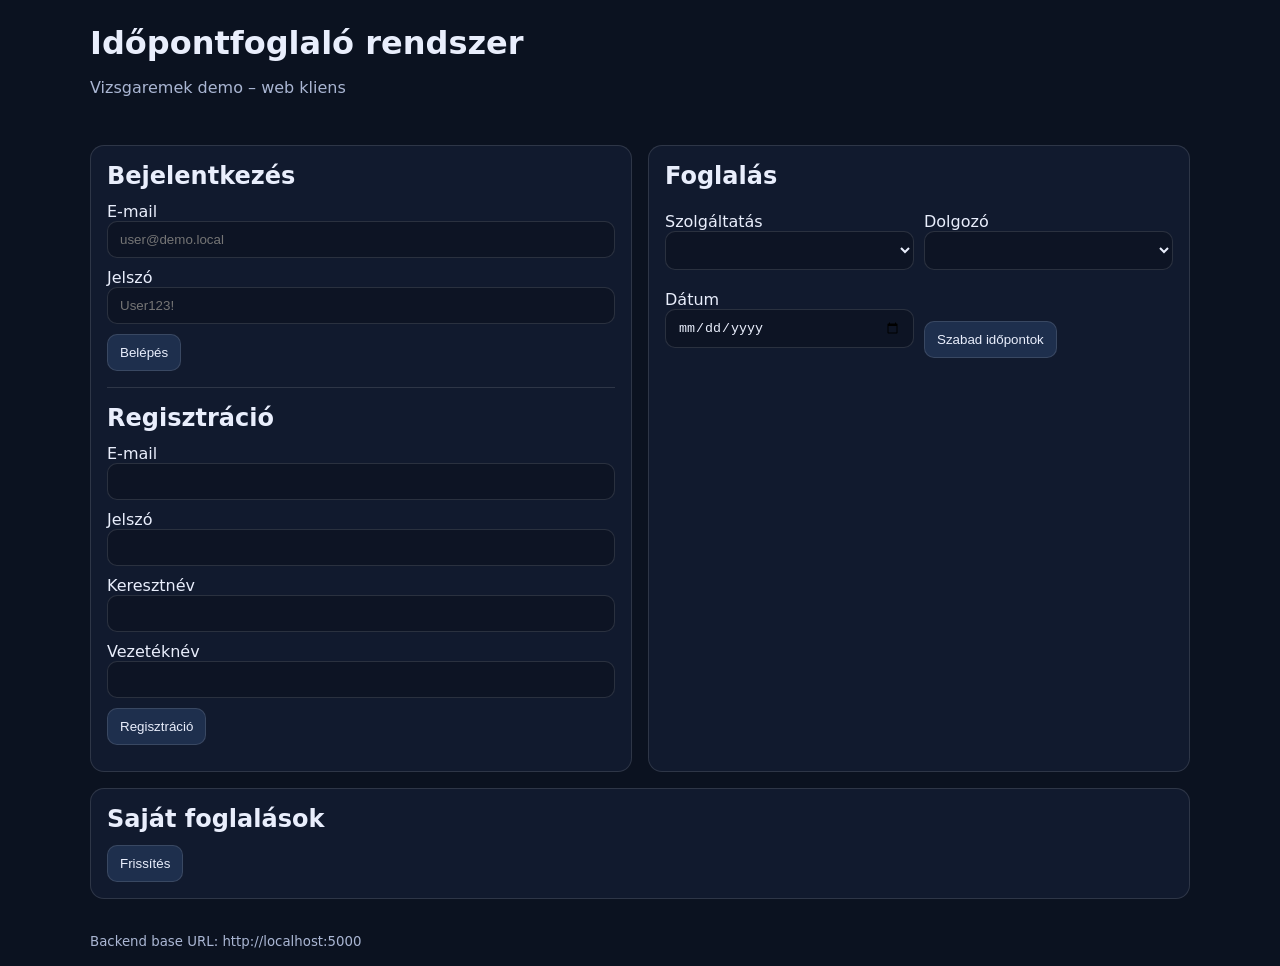
<file: index.html>
<!doctype html>
<html lang="hu">
<head>
  <meta charset="utf-8" />
  <meta name="viewport" content="width=device-width, initial-scale=1" />
  <title>Időpontfoglaló</title>
  <link rel="stylesheet" href="css/style.css" />
</head>
<body>
  <header class="container">
    <h1>Időpontfoglaló rendszer</h1>
    <p class="muted">Vizsgaremek demo – web kliens</p>
  </header>

  <main class="container grid">
    <section class="card">
      <h2>Bejelentkezés</h2>
      <form id="loginForm">
        <label>E-mail
          <input type="email" id="loginEmail" required placeholder="user@demo.local" />
        </label>
        <label>Jelszó
          <input type="password" id="loginPassword" required placeholder="User123!" />
        </label>
        <button type="submit">Belépés</button>
      </form>

      <hr />

      <h2>Regisztráció</h2>
      <form id="registerForm">
        <label>E-mail
          <input type="email" id="regEmail" required />
        </label>
        <label>Jelszó
          <input type="password" id="regPassword" required />
        </label>
        <label>Keresztnév
          <input type="text" id="regFirstName" />
        </label>
        <label>Vezetéknév
          <input type="text" id="regLastName" />
        </label>
        <button type="submit">Regisztráció</button>
      </form>

      <div class="status" id="authStatus"></div>
    </section>

    <section class="card">
      <h2>Foglalás</h2>

      <div class="row">
        <div class="col">
          <label>Szolgáltatás
            <select id="serviceSelect"></select>
          </label>
        </div>
        <div class="col">
          <label>Dolgozó
            <select id="employeeSelect"></select>
          </label>
        </div>
      </div>

      <div class="row">
        <div class="col">
          <label>Dátum
            <input type="date" id="dateInput" />
          </label>
        </div>
        <div class="col">
          <button id="loadSlotsBtn" type="button">Szabad időpontok</button>
        </div>
      </div>

      <div id="slots" class="slots"></div>

      <div class="status" id="bookingStatus"></div>
    </section>

    <section class="card">
      <h2>Saját foglalások</h2>
      <button id="loadMyAppointmentsBtn" type="button">Frissítés</button>
      <div id="myAppointments"></div>
    </section>
  </main>

  <footer class="container muted">
    <small>Backend base URL: <span id="baseUrlLabel"></span></small>
  </footer>

  <script src="js/config.js"></script>
  <script src="js/api.js"></script>
  <script src="js/app.js"></script>
</body>
</html>
</file>
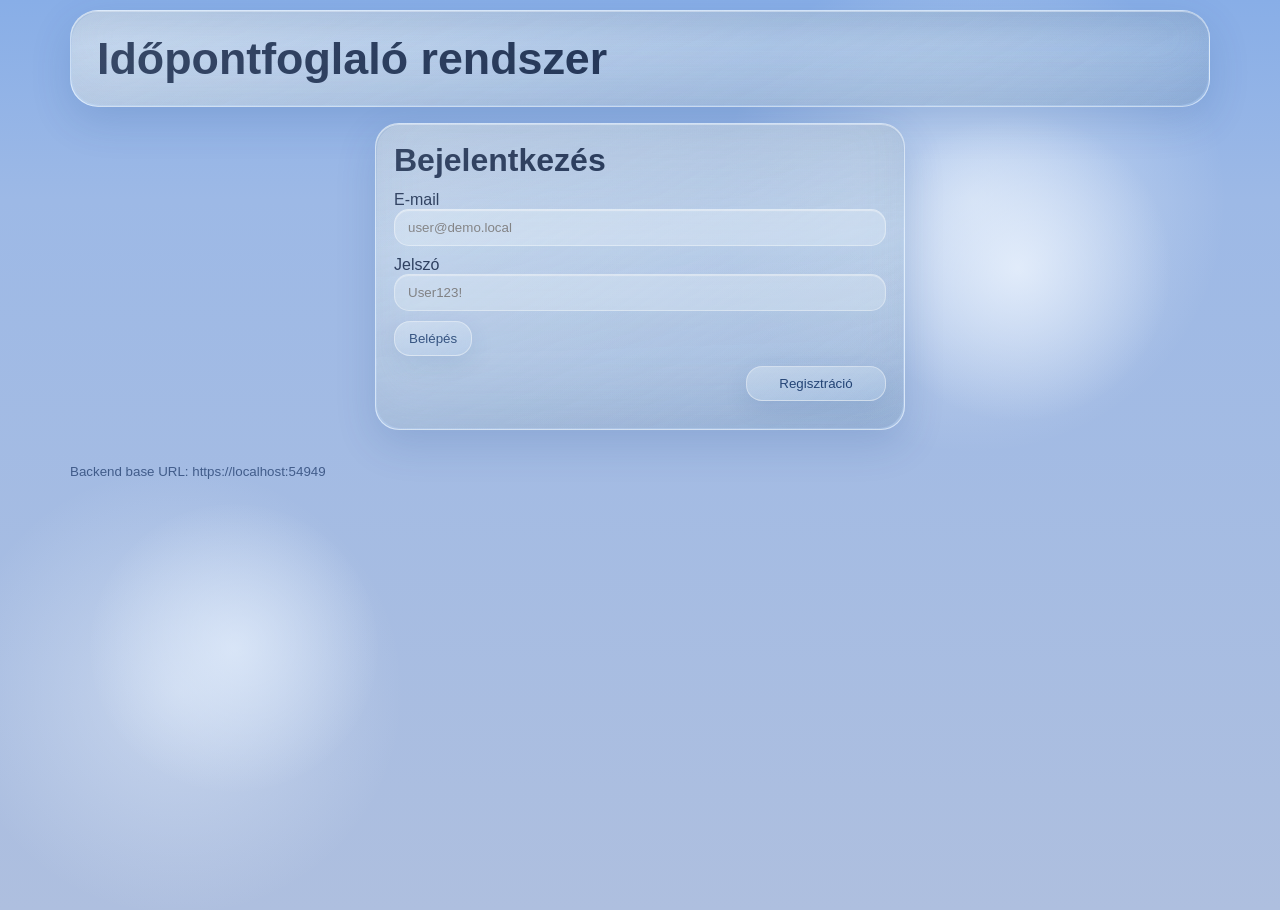
<file: frontend_app/index.html>
<!doctype html>
<html lang="hu">
<head>
  <meta charset="utf-8" />
  <meta name="viewport" content="width=device-width, initial-scale=1" />
  <title>Időpontfoglaló</title>
  <link rel="stylesheet" href="css/style.css" />
</head>
<body>
  <header class="container">
    <h1>Időpontfoglaló rendszer</h1>
    
<div class="header-actions">
      <p id="loginSuccessBanner" class="login-success hidden"></p>
      
    </div>
    <div class="header-actions">
      <button id="openAdminBtn" type="button" class="hidden">Admin felület</button>
      <button id="headerLogoutBtn" type="button" class="hidden">Kijelentkezés</button>
      </div>
  </header>

  <main class="container grid">
    <section class="card" id="authCard">
      <div id="loginView">
        <h2>Bejelentkezés</h2>
        <form id="loginForm">
          <label>E-mail
            <input type="email" id="loginEmail" required placeholder="user@demo.local" />
          </label>
          <label>Jelszó
            <input type="password" id="loginPassword" required placeholder="User123!" />
          </label>
          <button type="submit">Belépés</button>
        </form>

     <div class="auth-switch-row">
          <button id="showRegisterBtn" type="button" class="auth-switch-btn">Regisztráció</button>
        </div>
      </div>


      <div id="registerWrap" class="hidden">
        <h2>Regisztráció</h2>
        <form id="registerForm">
          <label>E-mail
            <input type="email" id="regEmail" required />
          </label>
          <label>Jelszó
            <input type="password" id="regPassword" required />
          </label>
          <label>Keresztnév
            <input type="text" id="regFirstName" />
          </label>
          <label>Vezetéknév
            <input type="text" id="regLastName" />
          </label>
          <button type="submit">Regisztráció</button>
        </form>
        <div class="auth-switch-row">
          <button id="showLoginBtn" type="button" class="auth-switch-btn">← Bejelentkezés</button>
        </div>
      </div>

      <div class="status" id="authStatus"></div>
    </section>

      <section class="booking-workspace booking-panel hidden">
      <section class="card booking-category-card">
        <h2>Helyszín kiválasztása</h2>
        <label>Hova szeretnél időpontot foglalni?
          <select id="categorySelect"></select>
        </label>
        <p class="muted">A kiválasztott helyszínhez tartozó szolgáltatások és dolgozók jelennek meg jobb oldalon.</p>
      </section>

   <section class="card">
        <h2>Foglalás</h2>
            <div class="row">
          <div class="col">
            <label>Szolgáltatás
              <select id="serviceSelect"></select>
            </label>
          </div>
          <div class="col">
            <label>Dolgozó
              <select id="employeeSelect"></select>
            </label>
          </div>
        </div>
        <div class="row">
          <div class="col">
            <label>Dátum
              <input type="date" id="dateInput" />
            </label>
          </div>
          <div class="col">
            <button id="loadSlotsBtn" type="button">Szabad időpontok</button>
          </div>
      </div>

      <div id="slots" class="slots"></div>

           <div class="status" id="bookingStatus"></div>
      </section>

      <section class="card booking-panel hidden">
      <h2>Saját foglalások</h2>
      <button id="loadMyAppointmentsBtn" type="button">Frissítés</button>
      <div id="myAppointments"></div>
    </section>
  </main>

  <div id="adminModal" class="modal hidden" aria-hidden="true">
    <div class="modal-backdrop" id="adminModalCloseBackdrop"></div>
    <div class="modal-dialog card" role="dialog" aria-modal="true" aria-labelledby="adminModalTitle">
      <div class="modal-header">
        <h2 id="adminModalTitle">Admin felület</h2>
        <button id="adminModalCloseBtn" type="button" class="modal-close" aria-label="Bezárás">×</button>
      </div>
      <p class="muted">Csak ADMIN jogosultsággal érhető el.</p>

      <div class="row">
        <div class="col">
          <label>Tól
            <input id="adminDateFrom" type="date" />
          </label>
        </div>
        <div class="col">
          <label>Ig
            <input id="adminDateTo" type="date" />
          </label>
        </div>
      </div>

      <div class="row">
        <button id="loadAdminAppointmentsBtn" type="button">Foglalások lekérése</button>
      </div>

      <div id="adminAppointments"></div>
      <hr />

      <h3>Dolgozók kezelése</h3>
      <form id="employeeForm">
        <input id="employeeId" type="hidden" />

        <div class="row">
          <div class="col">
            <label>Név
              <input id="employeeName" type="text" required />
            </label>
          </div>
          <div class="col">
            <label>E-mail
              <input id="employeeEmail" type="email" placeholder="(opcionális)" />
            </label>
          </div>
          <div class="col">
            <label>Telefonszám
              <input id="employeePhone" type="text" placeholder="(opcionális)" />
            </label>
          </div>
                    <div class="col">
            <label>Helyszín
              <select id="employeeLocation"></select>
            </label>
          </div>
        </div>

        <div class="row">
          <label>
            <input id="employeeIsActive" type="checkbox" checked /> Aktív
          </label>
        </div>

        <div class="row">
          <div class="col">
            <label>Nyújtható szolgáltatások</label>
            <div id="employeeServices" class="row"></div>
          </div>
        </div>

        <div class="row">
          <button id="employeeSaveBtn" type="submit">Dolgozó mentése</button>
          <button id="employeeResetBtn" type="button">Űrlap törlése</button>
        </div>
      </form>
      <hr />
      <h3>Helyszínek kezelése</h3>
      <form id="locationForm">
        <input id="locationId" type="hidden" />
        <div class="row">
          <div class="col">
            <label>Helyszín neve
              <input id="locationName" type="text" required />
            </label>
          </div>
          <div class="col">
            <label>
              <input id="locationIsActive" type="checkbox" checked /> Aktív
            </label>
          </div>
        </div>
        <div class="row">
          <button id="locationSaveBtn" type="submit">Helyszín mentése</button>
          <button id="locationResetBtn" type="button">Űrlap törlése</button>
        </div>
      </form>
      <hr />
      <h3>Szolgáltatások kezelése</h3>
      <form id="serviceForm">
        <input id="serviceId" type="hidden" />
        <div class="row">
          <div class="col">
            <label>Szolgáltatás neve
              <input id="serviceName" type="text" required />
            </label>
          </div>
          <div class="col">
            <label>Leírás
              <input id="serviceDescription" type="text" placeholder="(opcionális)" />
            </label>
          </div>
        </div>

        <div class="row">
          <div class="col">
            <label>Időtartam (perc)
              <input id="serviceDuration" type="number" min="1" required />
            </label>
          </div>
          <div class="col">
            <label>Ár (Ft)
              <input id="servicePrice" type="number" min="0" step="0.01" required />
            </label>
          </div>
          <div class="col">
            <label>
              <input id="serviceIsActive" type="checkbox" checked /> Aktív
            </label>
          </div>
        </div>

        <div class="row">
          <button id="serviceSaveBtn" type="submit">Szolgáltatás mentése</button>
          <button id="serviceResetBtn" type="button">Űrlap törlése</button>
        </div>
      </form>
 <div class="admin-lists-grid">
        

        <section class="admin-list-panel">
          <h4>Dolgozók listája</h4>
          <div id="adminEmployees"></div>
        </section>
            <section class="admin-list-panel">
          <h4>Szolgáltatások listája</h4>
          <div id="adminServices"></div>
        </section>
        <section class="admin-list-panel">
          <h4>Helyszínek listája</h4>
          <div id="adminLocations"></div>
        </section>
      </div>
      <div class="status" id="adminStatus"></div>
    </div>
  </div>

  <footer class="container muted">
    <small>Backend base URL: <span id="baseUrlLabel"></span></small>
  </footer>

  <script src="js/config.js"></script>
  <script src="js/api.js"></script>
  <script src="js/app.js"></script>
</body>
</html>
</file>
<file: css/style.css>
:root{
  --bg:#0b1220;
  --card:#111a2e;
  --text:#e9eefc;
  --muted:#aab6d3;
  --border:rgba(255,255,255,.12);
  --accent:#6aa9ff;
}

*{box-sizing:border-box}
body{
  margin:0;
  font-family: system-ui, -apple-system, Segoe UI, Roboto, Arial, sans-serif;
  background: var(--bg);
  color: var(--text);
}
.container{
  width:min(1100px, 92vw);
  margin:0 auto;
  padding: 16px 0;
}
.grid{
  display:grid;
  grid-template-columns: 1fr;
  gap: 16px;
}
@media (min-width: 900px){
  .grid{ grid-template-columns: 1fr 1fr; }
  .grid section:nth-child(3){ grid-column: span 2; }
}

.card{
  background: var(--card);
  border: 1px solid var(--border);
  border-radius: 14px;
  padding: 16px;
}
h1{margin: 8px 0 0}
h2{margin: 0 0 12px}
label{display:block; margin: 10px 0}
input, select{
  width:100%;
  padding: 10px 12px;
  border-radius: 10px;
  border: 1px solid var(--border);
  background: rgba(0,0,0,.2);
  color: var(--text);
}
button{
  padding: 10px 12px;
  border: 1px solid var(--border);
  background: rgba(106,169,255,.15);
  color: var(--text);
  border-radius: 10px;
  cursor:pointer;
}
button:hover{ border-color: rgba(106,169,255,.6); }
hr{
  border:0;
  border-top: 1px solid var(--border);
  margin: 16px 0;
}
.muted{color: var(--muted)}
.status{
  margin-top: 10px;
  font-size: 0.95rem;
}
.row{display:flex; gap: 10px; align-items:end; flex-wrap:wrap}
.col{flex:1; min-width: 220px}
.slots{
  display:flex;
  flex-wrap:wrap;
  gap: 8px;
  margin-top: 12px;
}
.slot-btn{
  padding: 8px 10px;
  border-radius: 999px;
  border: 1px solid var(--border);
  background: rgba(255,255,255,.04);
}
.slot-btn:hover{ border-color: rgba(106,169,255,.6); }
.app-item{
  display:flex;
  justify-content:space-between;
  align-items:center;
  gap: 12px;
  padding: 10px 0;
  border-bottom: 1px solid var(--border);
}
</file>
<file: frontend_app/css/style.css>
:root {
  --bg-top: #88aee7;
  --bg-bottom: #aebfdf;
  --text: #0f2347;
  --muted: #415c8a;
  --glass-fill: rgba(196, 221, 246, 0.34);
  --glass-fill-strong: rgba(188, 216, 245, 0.48);
  --glass-border: rgba(241, 248, 255, 0.56);
  --shadow-soft: 0 14px 40px rgba(26, 66, 138, 0.16);
  --shadow-subtle: 0 8px 24px rgba(34, 74, 148, 0.12);
  --focus: rgba(78, 131, 232, 0.5);
--glass-tint: rgba(102, 133, 186, 0.14);
  --glass-dim: rgba(54, 84, 132, 0.22);
    --glass-surface-strong: rgba(186, 213, 244, 0.72);
}

* { box-sizing: border-box; }

body {
  margin: 0;
  min-height: 100vh;
  font-family: "SF Pro Display", "SF Pro Text", -apple-system, BlinkMacSystemFont, "Segoe UI", Roboto, Arial, sans-serif;
  color: var(--text);
   background:
    radial-gradient(22rem 22rem at 76% 22%, rgba(246, 251, 255, 0.5), rgba(246, 251, 255, 0) 72%),
    radial-gradient(19rem 19rem at 14% 76%, rgba(240, 247, 255, 0.42), rgba(240, 247, 255, 0) 74%),
    linear-gradient(180deg, var(--bg-top) 0%, #9db9e6 22%, var(--bg-bottom) 100%);
  background-attachment: scroll;
}

body::before,
body::after {
  content: "";
 position: absolute;
  z-index: -1;
  border-radius: 999px;
  pointer-events: none;
  filter: none;
}

body::before {
  width: 20rem;
  height: 20rem;
  right: 8%;
  top: 12%;
  background: radial-gradient(circle at center, rgba(239, 246, 255, 0.72), rgba(239, 246, 255, 0) 68%);
}
body::after {
  width: 18rem;
  height: 18rem;
  left: 7%;
  bottom: 12%;
  background: radial-gradient(circle at center, rgba(233, 243, 255, 0.62), rgba(233, 243, 255, 0) 72%);
}

.container {
  width: min(1140px, 92vw);
  margin: 0 auto;
  padding: 16px 0;
}
header.container {
  position: relative;
  margin-top: 10px;
  padding: 22px 26px;
  border-radius: 28px;
  background:
    linear-gradient(180deg, rgba(41, 71, 121, 0.2), rgba(41, 71, 121, 0.06) 36%, rgba(255, 255, 255, 0) 100%),
    linear-gradient(155deg, rgba(242, 250, 255, 0.48), rgba(182, 210, 240, 0.32)),
    linear-gradient(140deg, rgba(192, 220, 248, 0.46), rgba(168, 200, 236, 0.28));
  border: 1px solid var(--glass-border);
   box-shadow:
    var(--shadow-soft),
    inset 0 1px 0 rgba(255, 255, 255, 0.42),
    inset 0 -22px 42px var(--glass-tint);

}

.grid {
  display: grid;
  grid-template-columns: 1fr;
  gap: 16px;
}
@media (min-width: 900px){
  .grid{ grid-template-columns: 1fr 1fr; }
  .grid section:nth-child(3){ grid-column: span 2; }
}
.booking-workspace{
  display:grid;
  grid-template-columns: 1fr;
  gap:16px;
}

@media (min-width: 900px) {
  .booking-workspace { grid-column: 1 / -1; }
}

.booking-workspace > .card { width: 100%; }
@media (min-width: 1000px) {
  .booking-workspace {
    grid-template-columns: minmax(280px, 360px) 1fr;
    align-items: start;
  }
}

.card {
  position: relative;
  background:
    linear-gradient(178deg, var(--glass-dim), rgba(54, 84, 132, 0.04) 38%, rgba(255, 255, 255, 0) 100%),
    linear-gradient(165deg, rgba(236, 246, 255, 0.52), rgba(175, 201, 233, 0.36)),
    linear-gradient(150deg, var(--glass-fill-strong), var(--glass-fill));
  border: 1px solid var(--glass-border);
  border-radius: 24px;
  padding: 18px;
      box-shadow:
    var(--shadow-soft),
    inset 0 1px 0 rgba(255, 255, 255, 0.45),
    inset 0 -28px 48px var(--glass-tint);
}

.card::before,
header.container::before {
  content: "";
  position: absolute;
  inset: 1px;
  border-radius: inherit;
  pointer-events: none;
  background:
    linear-gradient(145deg, rgba(255, 255, 255, 0.22), rgba(255, 255, 255, 0)),
    linear-gradient(0deg, rgba(34, 62, 106, 0.14), rgba(34, 62, 106, 0));
  opacity: 0.8;
  }

@supports ((backdrop-filter: blur(1px)) or (-webkit-backdrop-filter: blur(1px))) {
  @media (min-width: 900px) and (pointer: fine) {
    header.container,
    .card {
      backdrop-filter: blur(var(--glass-blur)) saturate(var(--glass-saturate));
      -webkit-backdrop-filter: blur(var(--glass-blur)) saturate(var(--glass-saturate));
    }
  }

}
#authCard {
  width: min(530px, 100%);
  margin-inline: auto;
}

@media (min-width: 900px) {
  #authCard { grid-column: 1 / -1; }
  }

h1 {
  margin: 0;
  font-size: clamp(2rem, 4vw, 2.8rem);
}

h2 {
  margin: 0 0 12px;
  font-size: clamp(1.5rem, 2.6vw, 2rem);
}

label { display: block; margin: 10px 0; }

input,
select {
  width: 100%;
  padding: 10px 13px;
  border-radius: 15px;
  border: 1px solid rgba(242, 249, 255, 0.62);
  background: rgba(222, 235, 249, 0.5);
  color: var(--text);
   box-shadow: inset 0 1px 1px rgba(255, 255, 255, 0.5);
}
select option {
  background-color: #dceafb;
  color: #173362;
}

input:focus,
select:focus,
button:focus {
  outline: none;
  border-color: rgba(94, 146, 239, 0.7);
  box-shadow: 0 0 0 3px var(--focus);
}
button {
  padding: 9px 14px;
  border: 1px solid rgba(241, 248, 255, 0.72);
  background: linear-gradient(170deg, rgba(221, 236, 252, 0.66), rgba(194, 220, 248, 0.4));
  color: #1e4074;
  border-radius: 16px;
  cursor: pointer;
  box-shadow: var(--shadow-subtle);
  transition: transform 0.15s ease, border-color 0.2s ease, box-shadow 0.2s ease;
}

button:hover {
  border-color: rgba(104, 151, 238, 0.62);
  box-shadow: 0 10px 26px rgba(45, 85, 162, 0.18);
  transform: translateY(-1px);
}
button:active { transform: translateY(0); }

hr {
  border: 0;
  border-top: 1px solid rgba(241, 248, 255, 0.5);
  margin: 16px 0;
}
.muted { color: var(--muted); }

.status {
  margin-top: 10px;
  font-size: 0.95rem;

color: #284b83;
}

.auth-switch-row {
  display: flex;
  justify-content: flex-end;
  margin-top: 10px;
}
.auth-switch-btn { min-width: 140px; }

.row { display: flex; gap: 10px; align-items: end; flex-wrap: wrap; }
.col { flex: 1; min-width: 220px; }

.slots {
  display: flex;
  flex-wrap: wrap;
  gap: 8px;
  margin-top: 12px;
}
.slot-btn {
  padding: 8px 12px;
  border-radius: 999px;
  border: 1px solid rgba(241, 248, 255, 0.68);
  background: rgba(208, 228, 248, 0.5);
}

.slot-btn:hover { border-color: rgba(104, 151, 238, 0.62); }

.app-item {
  display: flex;
  justify-content: space-between;
  align-items: center;
  gap: 12px;
  padding: 10px 0;
  border-bottom: 1px solid rgba(241, 248, 255, 0.5);
}
.hidden{display:none !important;}

.hidden { display: none !important; }

.modal {
  position: fixed;
  inset: 0;
  z-index: 999;
  display: flex;
  align-items: center;
  justify-content: center;
  padding: 16px;
}
.modal-backdrop{
  position: absolute;
  inset: 0;
    background: rgba(34, 62, 106, 0.34);
}

@supports ((-webkit-backdrop-filter: blur(2px)) or (backdrop-filter: blur(2px))) {
  .modal-backdrop {
    -webkit-backdrop-filter: blur(2px) saturate(1.05);
    backdrop-filter: blur(2px) saturate(1.05);
  }
 
}
.modal-dialog{
  position: relative;
  width: min(980px, 96vw);
  max-height: 90vh;
  overflow: auto;
   border: 1px solid rgba(241, 248, 255, 0.72);
  box-shadow: 0 24px 58px rgba(19, 43, 83, 0.26);
  background:
    linear-gradient(176deg, rgba(45, 74, 122, 0.18), rgba(45, 74, 122, 0) 36%),
    linear-gradient(160deg, rgba(210, 229, 250, 0.84), var(--glass-surface-strong));
}
.modal-header{
  display: flex;
  align-items: center;
  justify-content: space-between;
}
.modal-close{
  width: 40px;
  height: 40px;
  border-radius: 999px;
  font-size: 24px;
  line-height: 1;
  padding: 0;
}
.login-success{
  margin: 14px 0 0;
  font-size: clamp(1.4rem, 3vw, 2rem);
  font-weight: 700;
  color: #245290;
}


.header-actions {
  display: flex;
  align-items: center;
  gap: 10px;
  flex-wrap: wrap;
}
.admin-lists-grid{
  display:grid;
  grid-template-columns: 1fr;
  gap: 14px;
  margin-top: 14px;
}

@media (min-width: 900px){
  .admin-lists-grid{
    grid-template-columns: 1fr 1fr;
    align-items:start;
  }
}

.admin-list-panel {
 border: 1px solid rgba(241, 248, 255, 0.62);
  border-radius: 16px;
  padding: 12px;
   background: rgba(185, 211, 241, 0.62);
  box-shadow: inset 0 1px 0 rgba(255, 255, 255, 0.32);
}

.admin-list-panel h4 { margin: 0 0 8px; }
</file>
